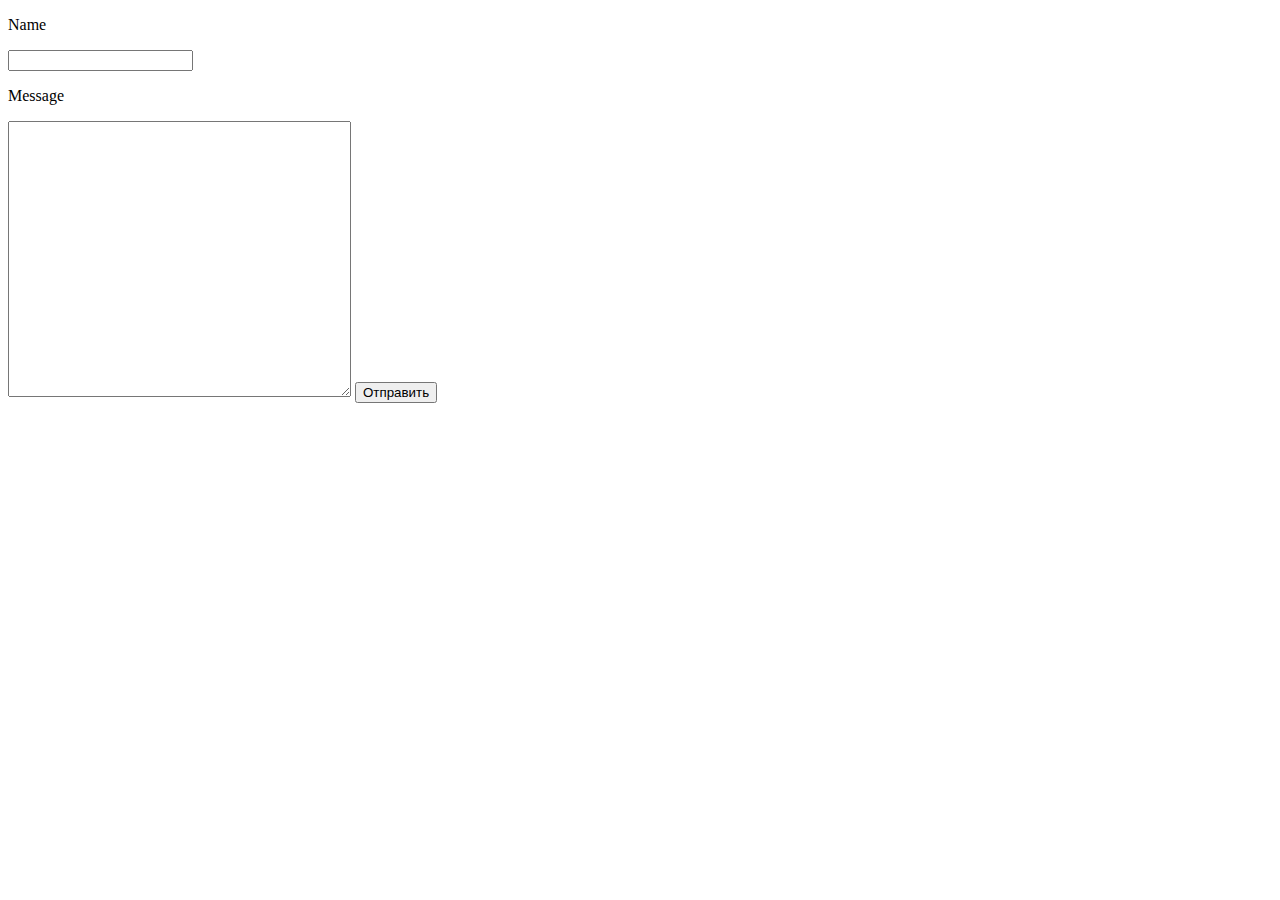
<file: index1.html>
<!DOCTYPE html>
<html lang="en">
<head>
        <meta charset="UTF-8">
        <meta http-equiv="X-UA-Compatible" content="IE=edge">
        <meta name="viewport" content="width=device-width,user=scalable=no, maximum-scale=1.0, initial-scale=1.0">
        
        <title>Document</title>

    </head>
    <body>
       <form action="addmessage.php" method="POST">
        <p>Name</p>
        <input type="text" name="name" style="display: block">
        <p>Message</p>
        <textarea name="content" cols="40" rows="18"></textarea>
        <input type="submit" value="Отправить">


    </body>
    </html>
</file>
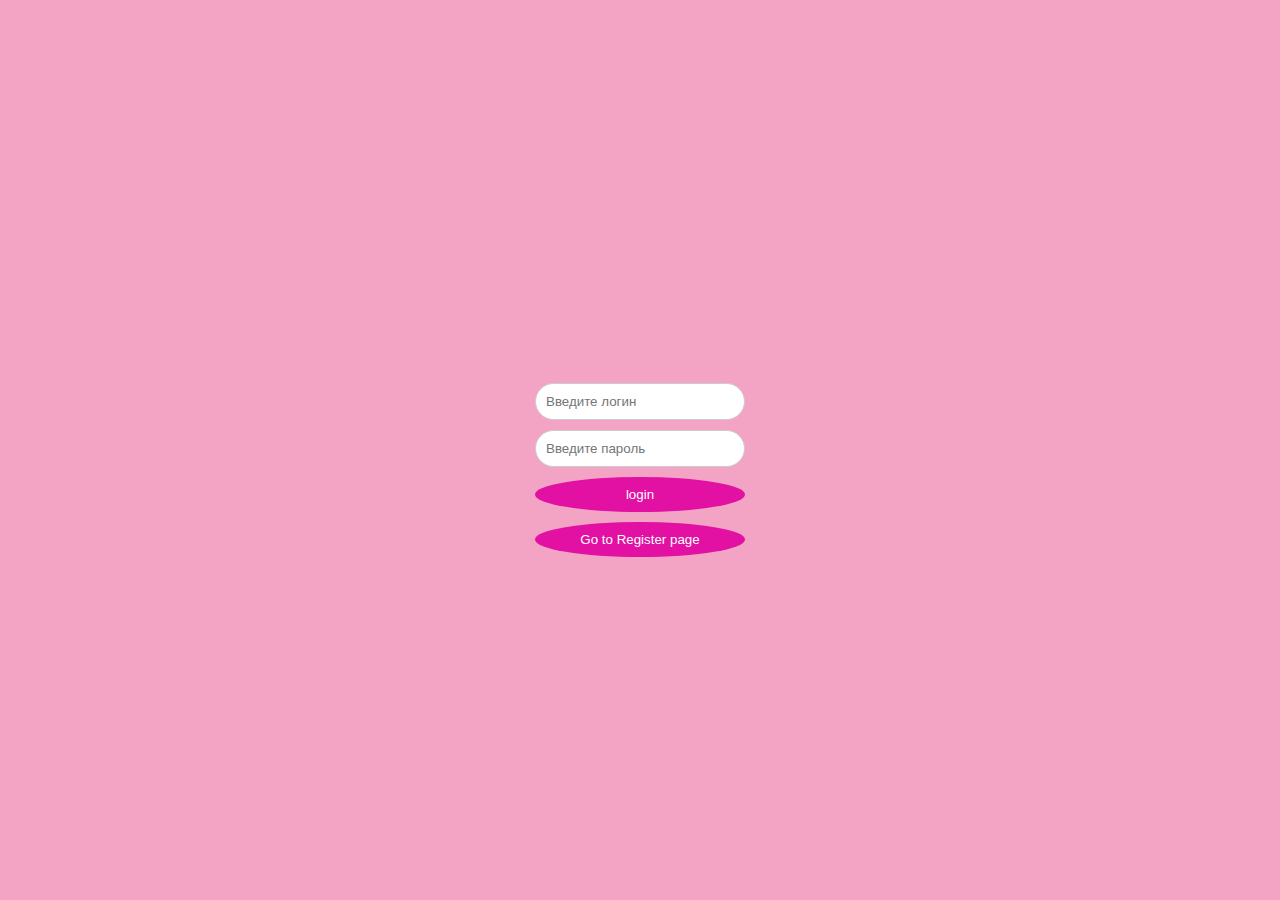
<file: Registration.html>
<!DOCTYPE html>
<html lang="en">
<head>
	<meta charset="UTF-8">
	<title>Registration </title>
<link rel="stylesheet" href="Registration.css">
	<style>
		 body{
			margin:0;
			display: flex;
			justify-content: center;
			background-color:#f196bcdc;
						
		}
		input {
			margin-bottom: 10px;
		}
		#form, #error {
			text-align: center;
			margin-top: 50px;
		}
		#form {
			display: flex;
			
			width: 210px;
  			flex-wrap: wrap;
			justify-content: center;
			align-items: center;	
		}
		#error {
			color: red;
			font-size: 15px;
			justify-content:baseline;
		}
		span {
			font-size: 20px;
		}
		div{
			display: flex;
			justify-content: center;
			align-items: center;
		} 
				
	</style>
</head>
<body>	
<div class="container">
	   <div id="form">
		<input type="text" id="Login" placeholder="Введите логин">
		<input type="password" id="Pass" placeholder="Введите пароль">
		<button onclick="login()">login</button>
		<button onclick="RegPage()">Go to Register page</button>
	</div>
</div>
<p id="error"></p>


	<script >

		 let users = []
		 let activeUser = null

		 function RegPage(){
		 	error.innerText = ' '
		 	form.remove()

		 	let div1 = document.createElement('div')
			div1.id = 'form'

			let inputName = document.createElement('input')
			inputName.type = 'text'
			inputName.id = 'Name'
			inputName.placeholder = 'Введите имя '

			let inputLogin = document.createElement('input')
			inputLogin.type = 'text'
			inputLogin.id = 'Login'
			inputLogin.placeholder= 'Введите логин'

			let inputPass1 = document.createElement('input')
			inputPass1.type = 'password'
			inputPass1.id = 'Pass1'
			inputPass1.placeholder = 'Введите пароль'

			let inputPass2 = document.createElement('input')
			inputPass2.type = 'password'
			inputPass2.id = 'Pass2'
			inputPass2.placeholder = 'Подтвердите пароль'

			let butReg = document.createElement('button')
			butReg.innerText = 'Register'
			butReg.onclick = register

			let butGoToLog = document.createElement('button')
			butGoToLog.innerText = 'Go To Login Page'
			butGoToLog.onclick = LoginPage

			div1.append(inputName)
			div1.append(inputLogin)
			div1.append(inputPass1)
			div1.append(inputPass2)
			div1.append(butReg)
			div1.append(butGoToLog)

			document.body.prepend(div1)

		 }
		 function LoginPage(){
		 	error.innerText = ''
		 	form.remove()

		 	let div1 = document.createElement('div')
			div1.id = 'form'

			let inputLogin = document.createElement('input')
			inputLogin.type = 'text'
			inputLogin.id = 'Login'
			inputLogin.placeholder= 'Введите логин'

			let inputPass = document.createElement('input')
			inputPass.type = 'password'
			inputPass.id = 'Pass'
			inputPass.placeholder= 'Введите пароль'

			let butLog = document.createElement('button')
			butLog.innerText = 'Логин'
			butLog.onclick = login

			let butGoToReg = document.createElement('button')
			butGoToReg.innerText = 'Возвращаться в регистрационную страницу'
			butGoToReg.onclick = RegPage

			div1.append(inputLogin)
			div1.append(inputPass)
			div1.append(butLog)
			div1.append(butGoToReg)

			document.body.prepend(div1)
		 }
		 function register(){
		 	if (Name.value == ''||Login.value == ''||Pass1.value == ''||Pass2.value == '') {
		 		error.innerText='Введите все данные'
		 		return
		 	}
		 	let u1 ={name: Name.value, login: Login.value, pass: Pass1.value}

	 		if (users.length!==0) {
	 			for (let i = 0; i < users.length; i++) {
		 			if (users[i].name==Name.value && users[i].login==Login.value){
		 				error.innerText='Пользователь с таким логином и паролем уже существует'
		 				users.splice(i, 1)
		 			}
		 		}
	 		}
		 	
	 		if (Pass1.value == Pass2.value) {
	 			users.push(u1)
	 		}
	 		else{
	 			error.innerText ='Пароли не совпадают'
	 		}
	 		LoginPage()
		 	console.log(users)
		 }
		 function login(){
		 	if (Login.value == ''||Pass.value == '') {
		 		error.innerText='Введите все данные'
		 		return
		 	}
		 	for (let i = 0; i < users.length; i++) {
		 		if (users[i].login==Login.value && users[i].pass==Pass.value){
		 			activeUser=users[i]
		 			// ProfilePage()
					 document.location.href="http://127.0.0.1:5500/index.html"

				}
				else{
					error.innerText='Не правильный логин или пароль'
				}
	 		}
		}
		function ProfilePage(){
			form.remove()

			let div1 = document.createElement('div')
			div1.id = 'form'

			let dobro = document.createElement('p')
			dobro.innerText='Добро пожаловать:'+activeUser.login

			let logout = document.createElement('button')
			logout.innerText = 'Выйти'
			logout.onclick = Logout

			div1.append(dobro)
			div1.append(logout)

			document.body.prepend(div1)

		}
		function Logout(){
			activeUser=null
			LoginPage()
		}

	</script>
 </body>
</html>
</file>
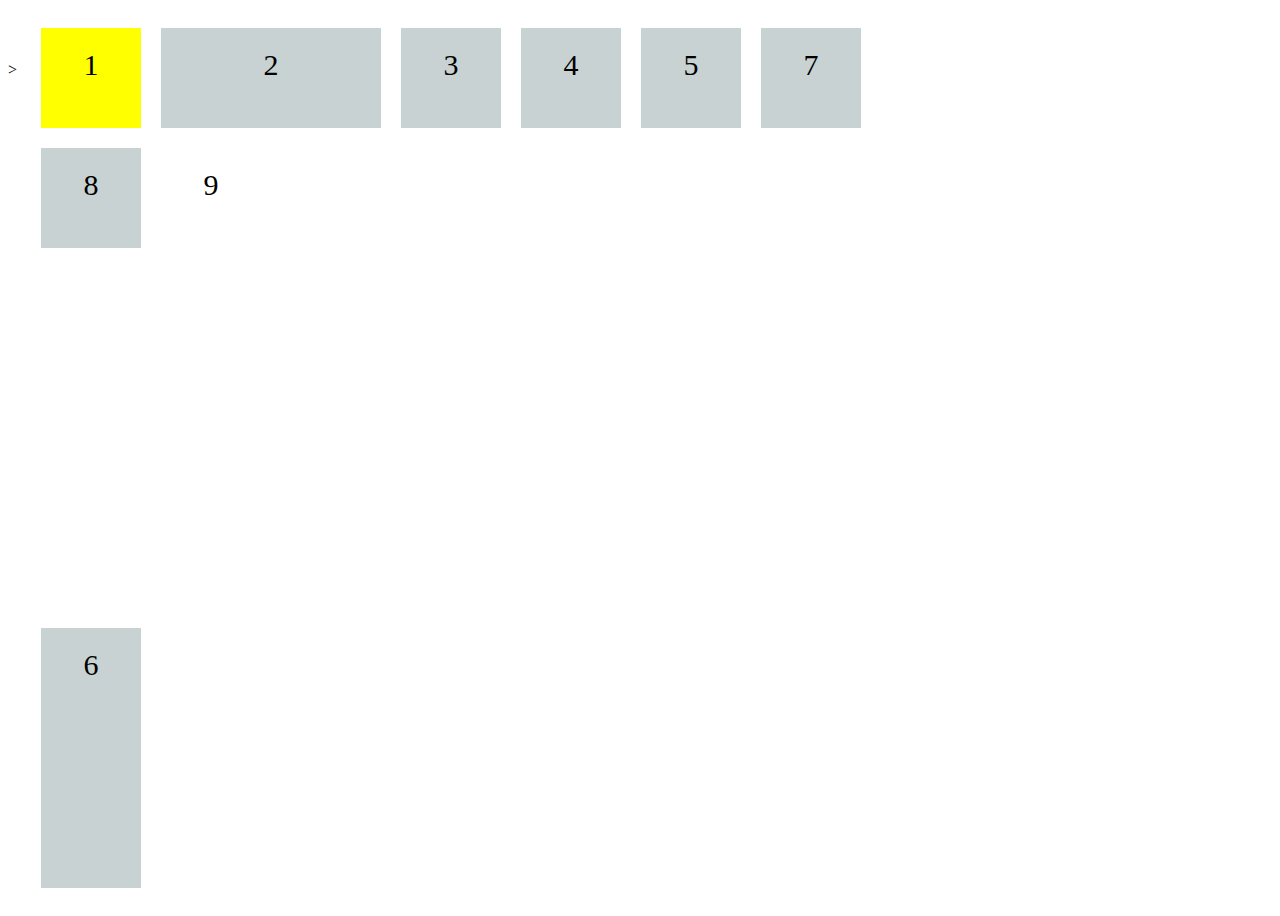
<file: task.html>
<!DOCTYPE html>
<html>
    <head>
        <title>task</title>>
        <link rel="stylesheet" href="tap1.css">
    </head>
    <body>
        <div class="grid-conteiner">
            <div class="item1">1</div>
            <div class="item2">2</div>
            <div class="item3">3</div>
            <div class="item4">4</div>
            <div class="item5">5</div>
            <div class="item6">6</div>
            <div class="item7">7</div>
            <div class="item8">8</div>
            <div class="item9">9</div>
            </div>
    </body>
</html>
</file>
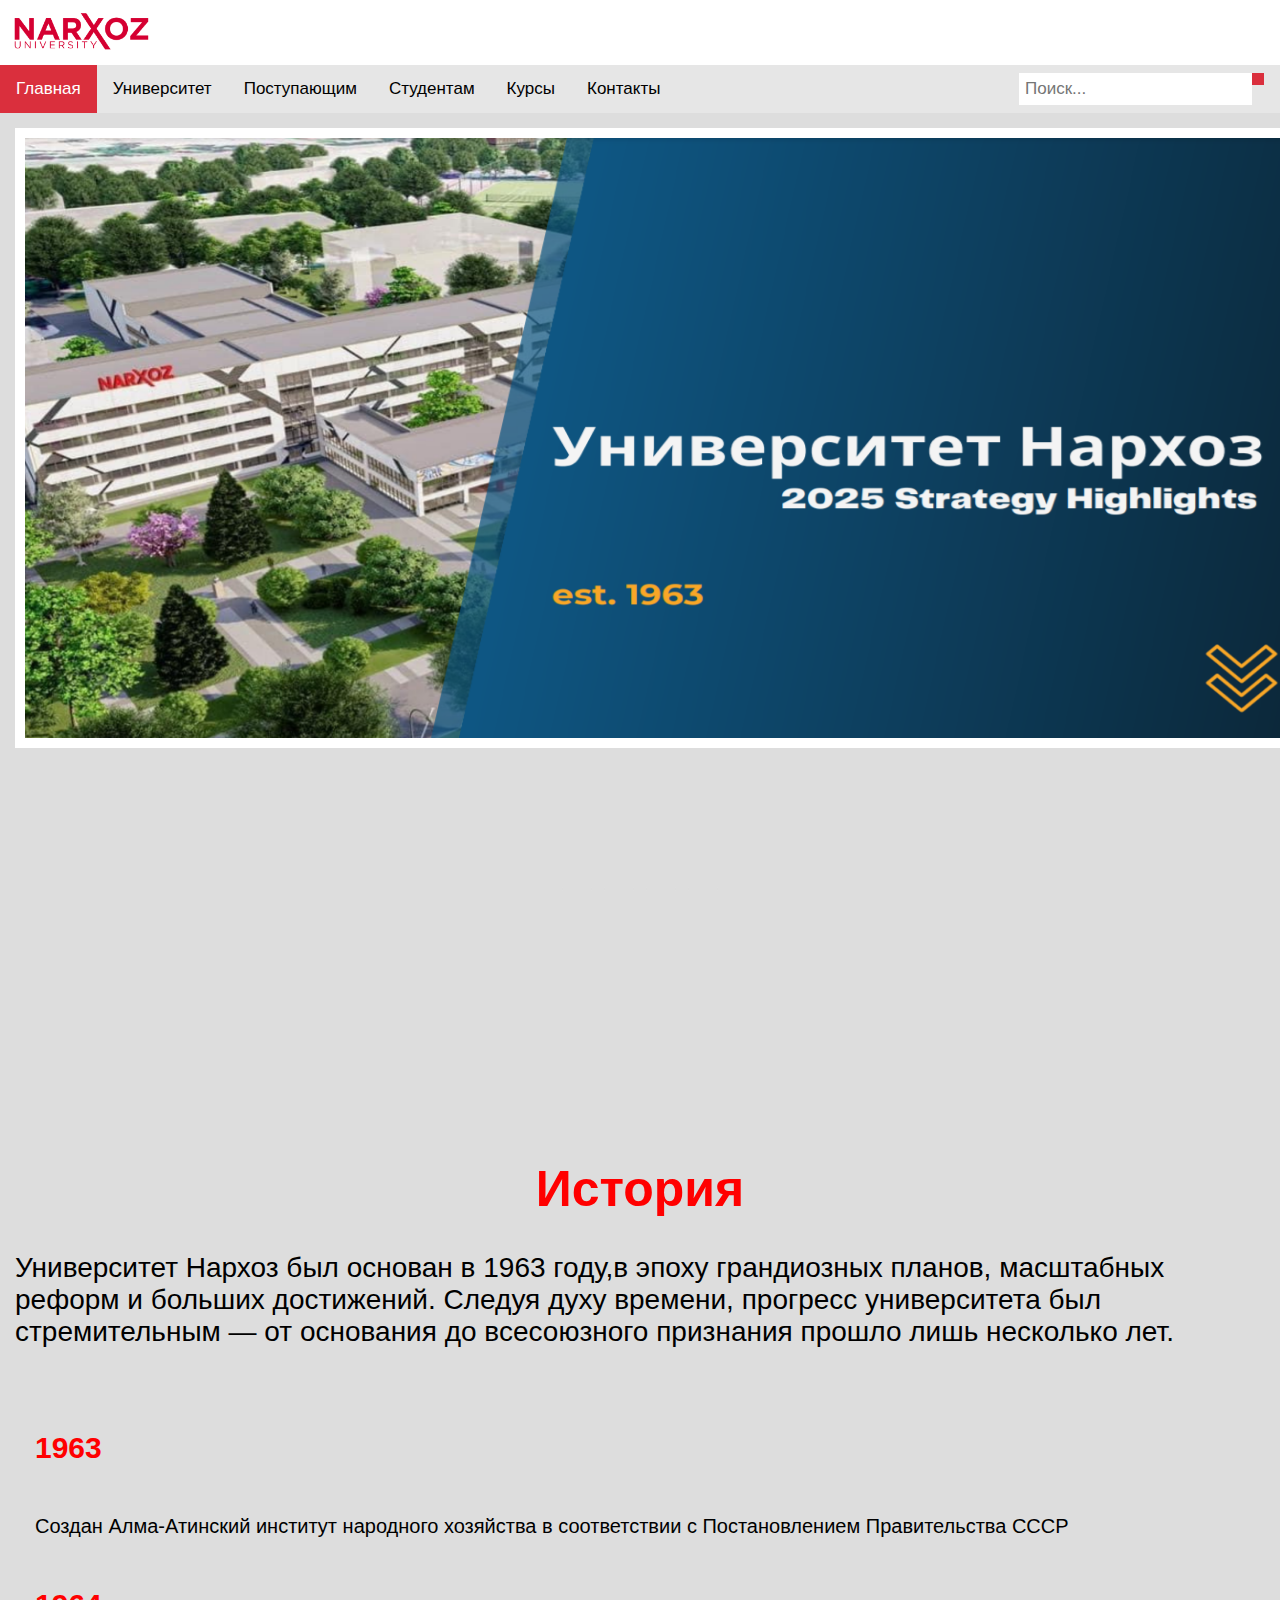
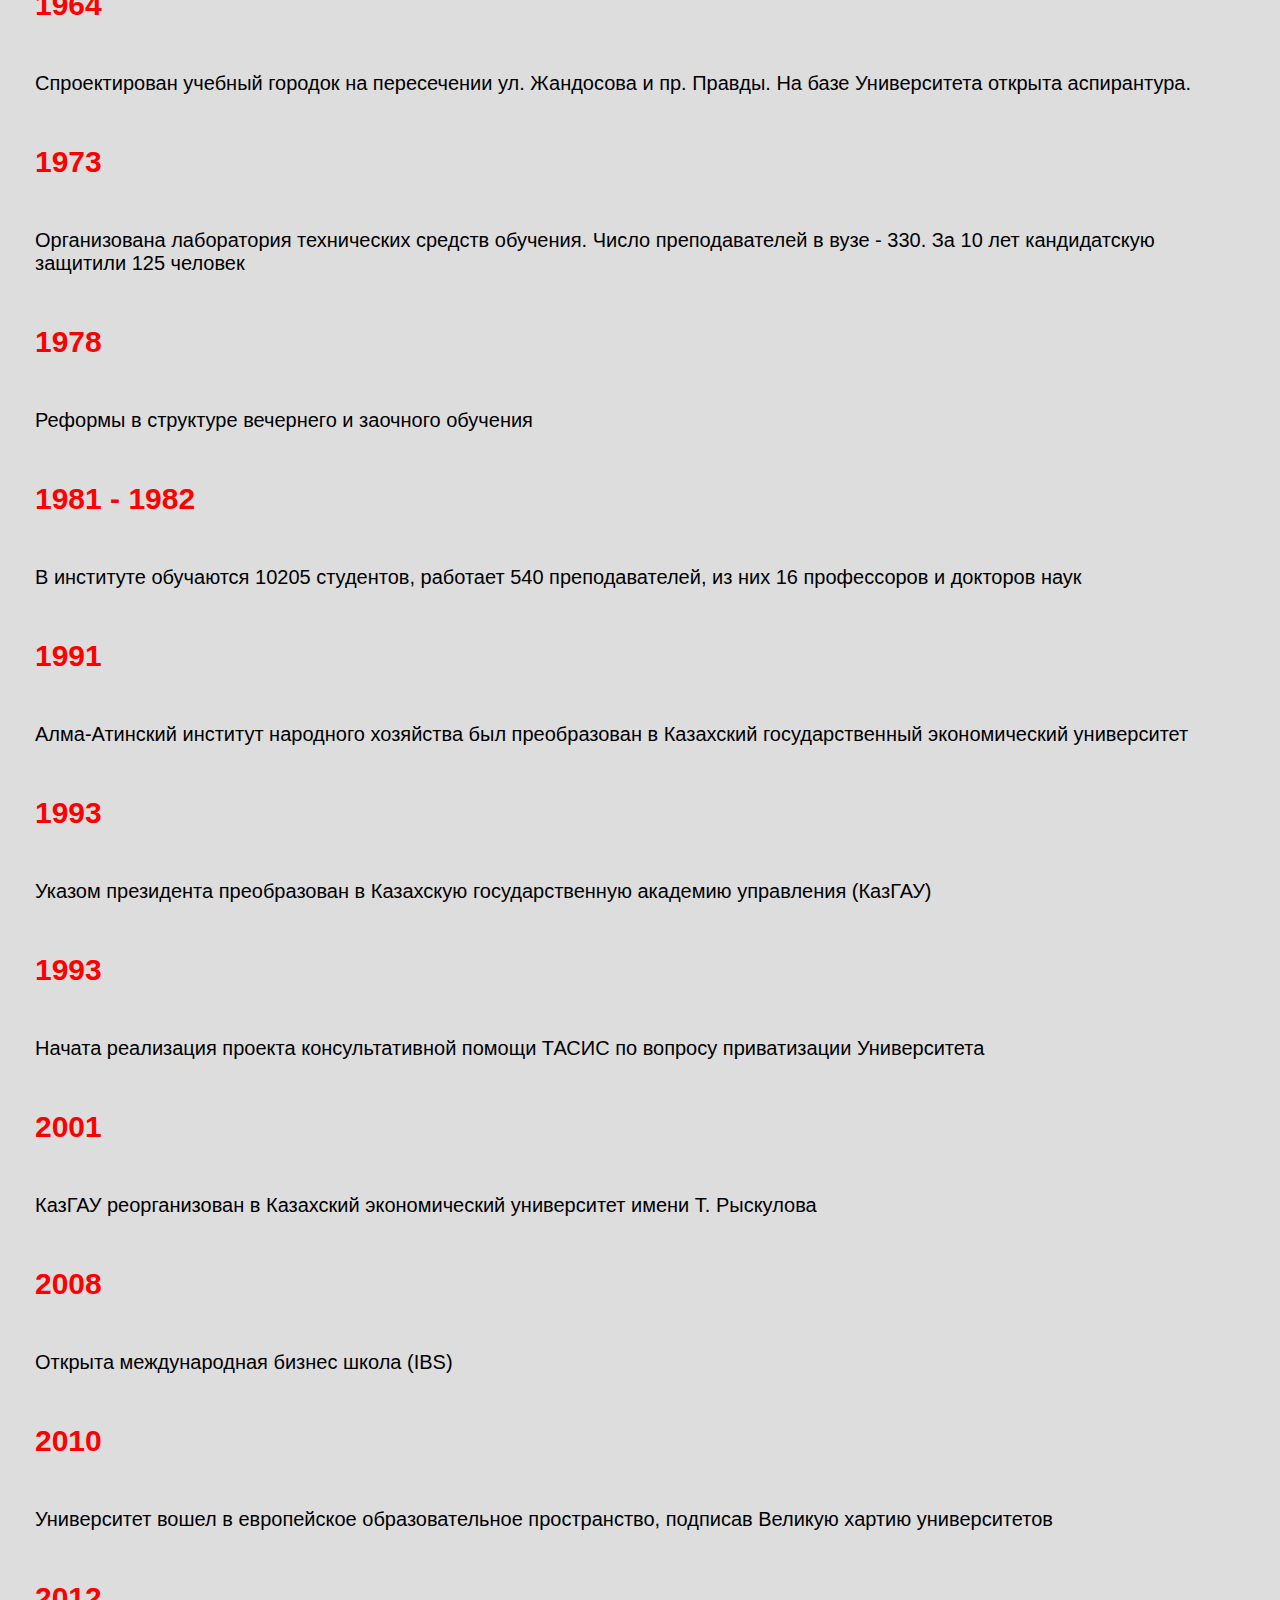
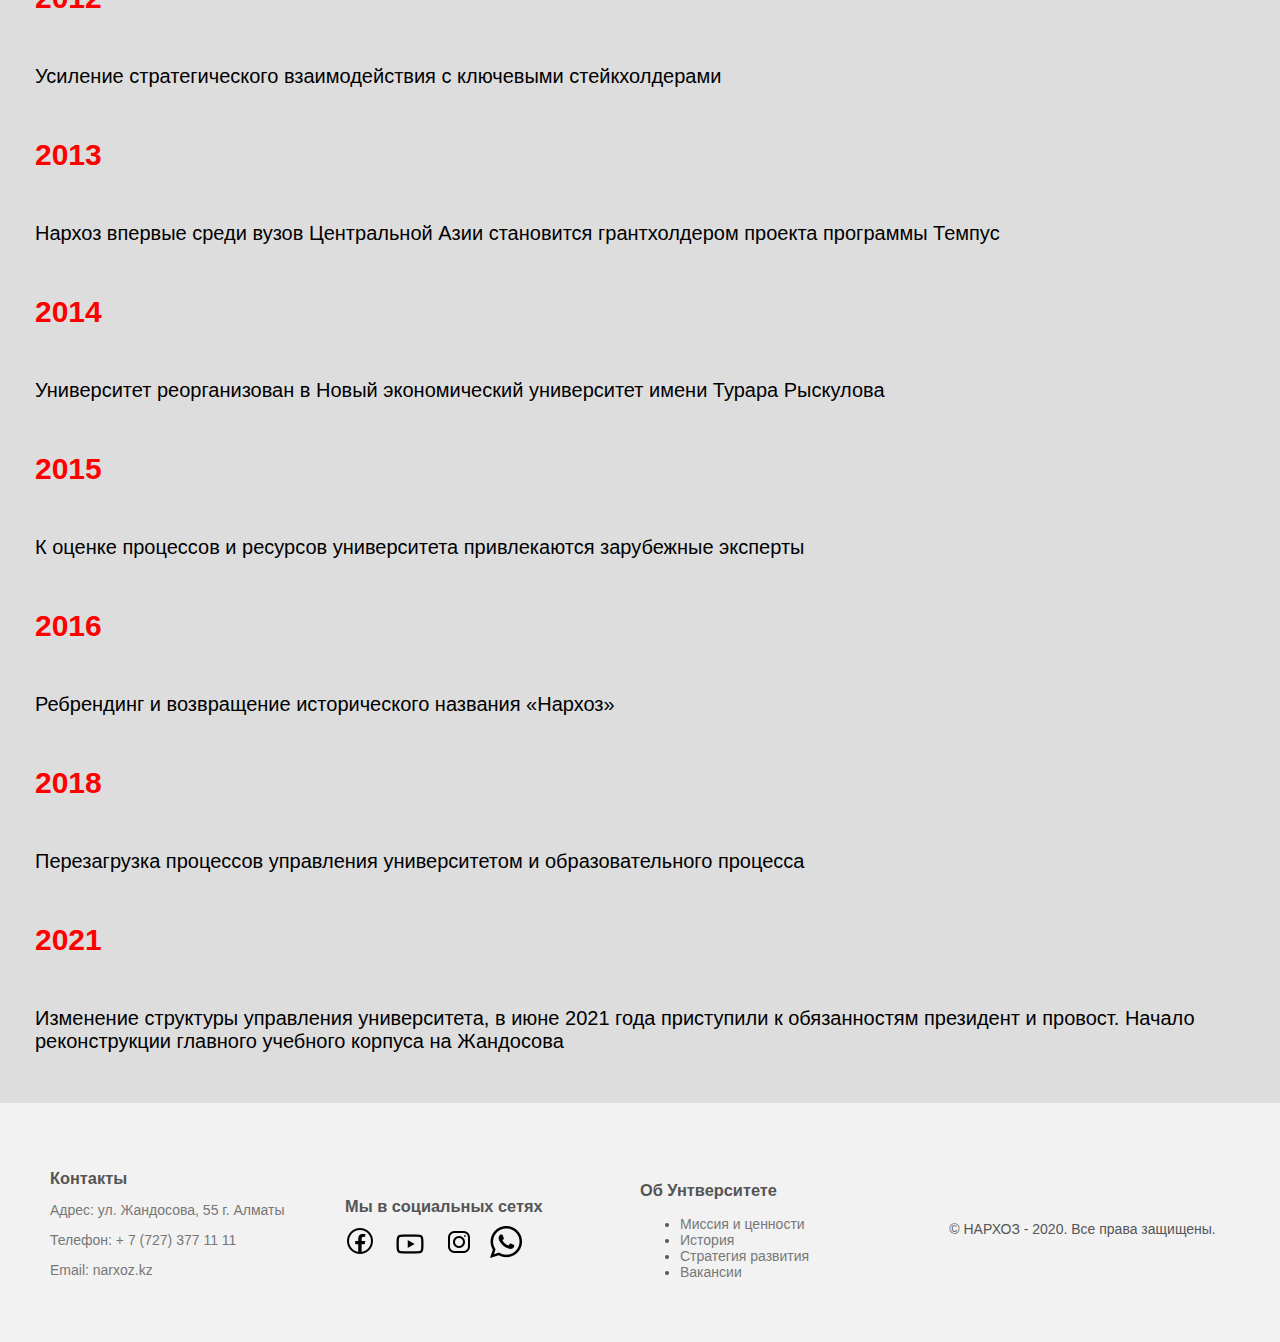
<file: University1/University1.html>
<!DOCTYPE html>
<html lang="en">
<head>
    <meta charset="UTF-8">
    <meta http-equiv="X-UA-Compatible" content="IE=edge">
    <meta name="viewport" content="width=device-width, initial-scale=1.0">
    <title>Об в университете</title>
    <link rel="stylesheet" href="University1.css">
    <link rel="shortcut icon" href="/PNG/Narxoz3x4.jpg" type="image/x-icon">
</head>
<body>

    <nav>  
        <div class="nav-left">  
        <img src="/PNG/narxoz.png" class="logo">  
         </div>  
       </nav> 

     <!--ПОИСК -->
     <nav> 

        <a class="active" href="http://127.0.0.1:5500/index.html#">Главная</a>
         
      <ul>
        <li class="dropdown">
          <a href="#" class="dropbtn">Университет</a>
          <div class="dropdown-content">
            <a href="http://127.0.0.1:5500/University1/University1.html">Об
              в университете</a><br>
            <a href="http://127.0.0.1:5500/University1/University2/University2.html">Управление</a><br>
            <a href="#">Рейтинги</a>
       </li>
      
         <!-- -->
         <a href="#">Поступающим</a>
         <a href="#">Студентам</a>
         <a href="#">Курсы</a>
        <a href="#">Контакты</a>
          <div class="search-container">
         <form action="action.php">
            <input type="text" placeholder="Поиск..." name="search">
            <button type="submit"><i class="fa fa-search"></i></button>
        </form>
        </div>
      </div>
      </ul>
        </nav>   


          <!-- img-->
      <div cLass="slider middle">

        <div class="slides">
   
           <input type="radio" name="r" id="r1" checked>
           <input type="radio" name="r" id="r2">
           <input type="radio" name="r" id="r3">
           <input type="radio" name="r" id="r4">
   
           <div class="slide s1"><img src="/PNG/Narxozkz1.png" alt=""></div>
           <div class="slide"><img src="/PNG/Narxozkz2.png" alt=""></div>
           <div class="slide"><img src="/PNG/Narxozkz3.png" alt=""></div>
           <div class="slide"><img src="/PNG/Narxozkz4.png" alt=""></div>
        </div>
   
        <div class="navigation">
           <label for="r1" class="bar"></label>
           <label for="r2" class="bar"></label>
           <label for="r3" class="bar"></label>
           <label for="r4" class="bar"></label>
        </div>
    </div>

                 <!--   История   -->

        
        
      <div class="container1">  
       <div class="left-side"><iframe width="560" height="315" src="https://www.youtube.com/embed/njYucL_S8aA" title="YouTube video player" frameborder="0" allow="accelerometer; autoplay; clipboard-write; encrypted-media; gyroscope; picture-in-picture; web-share" allowfullscreen></iframe>  
       </div>  
       <div class="right-side">  
        <center><h1>История</h1></center>  
        <p class="paragraph">Университет Нархоз был основан в 1963 году,в эпоху грандиозных планов, масштабных реформ и больших достижений. Следуя духу времени, прогресс университета был стремительным — от основания до всесоюзного признания прошло лишь несколько лет.</p>  
       </div>  
       
        
      <div class="content">  
         
      <p class="years"><b>1963</b></p>  
      <p class="text">Создан Алма-Атинский институт народного хозяйства  
      в соответствии с Постановлением Правительства СССР</p>  
      <p class="years"><b>1964</b></p>  
      <p class="text">Спроектирован учебный городок на пересечении ул. Жандосова  
      и пр. Правды. На базе Университета открыта аспирантура.</p>  
      <p class="years"><b>1973</b></p>  
      <p class="text">Организована лаборатория технических средств обучения.  
      Число преподавателей в вузе - 330. За 10 лет кандидатскую  
      защитили 125 человек</p>  
      <p class="years"><b>1978</b></p>  
      <p class="text">Реформы в структуре вечернего и заочного обучения</p>  
      <p class="years"><b>1981 - 1982</b></p>  
      <p class="text">В институте обучаются 10205 студентов, работает  
      540 преподавателей, из них 16 профессоров и докторов наук</p>  
      <p class="years"><b>1991</b></p>  
      <p class="text">Алма-Атинский институт народного хозяйства был преобразован  
      в Казахский государственный экономический университет</p>  
      <p class="years"><b>1993</b></p>  
      <p class="text">Указом президента преобразован в  
      Казахскую государственную академию управления (КазГАУ)</p>  
      <p class="years"><b>1993</b></p>  
      <p class="text">Начата реализация проекта консультативной  
      помощи ТАСИС по вопросу приватизации Университета</p>  
      <p class="years"><b>2001</b></p>  
      <p class="text">КазГАУ реорганизован в Казахский экономический  
      университет имени Т. Рыскулова</p>  
      <p class="years"><b>2008</b></p>  
      <p class="text">Открыта международная бизнес школа (IBS)</p>  
      <p class="years"><b>2010</b></p>  
      <p class="text">Университет вошел в европейское образовательное  
      пространство, подписав Великую хартию университетов</p>  
      <p class="years"><b>2012</b></p>  
      <p class="text">Усиление стратегического взаимодействия  
      с ключевыми стейкхолдерами</p>  
      <p class="years"><b>2013</b></p>  
      <p class="text">Нархоз впервые среди вузов Центральной Азии становится  
      грантхолдером проекта программы Темпус</p>  
      <p class="years"><b>2014</b></p>  
      <p class="text">Университет реорганизован в Новый экономический  
      университет имени Турара Рыскулова</p>  
      <p class="years"><b>2015</b></p>  
      <p class="text">К оценке процессов и ресурсов университета  
      привлекаются зарубежные эксперты</p>  
      <p class="years"><b>2016</b></p>  
      <p class="text">Ребрендинг и возвращение исторического названия «Нархоз»</p>  
      <p class="years"><b>2018</b></p>  
      <p class="text">Перезагрузка процессов управления университетом  
      и образовательного процесса</p>  
      <p class="years"><b>2021</b></p>  
      <p class="text">Изменение структуры управления университета, в июне 2021 года  
      приступили к обязанностям президент и провост.  
      Начало реконструкции главного учебного корпуса на Жандосова</p>  
      </div>  

          
      
   <!--footer-->
   <footer>
    <div class="footer-info">
      <h3>Контакты</h3>
      <p>Адрес: ул. Жандосова, 55 г. Алматы</p>
      <p>Телефон: + 7 (727) 377 11 11</p>
      <p>Email: narxoz.kz</p>
    </div>
    
    <div class="footer-social">
      <h3>Мы в социальных сетях</h3>
      <ul>
        <li> <a href="https://www.facebook.com/narxozkz"><img src="/PNG/facebook.png"></a></li>
        <li> <a href="https://www.youtube.com/channel/UCcR2IfrIG53yxZZbWoYirHQ"><img src="/PNG/Youtube (2).png" ></a></li>
        <li> <a href="https://www.instagram.com/narxozkz/"><img src="/PNG/instagram.png"></a></li>
        <li> <a href="https://api.whatsapp.com/send?phone=77773478899&text=расскажите%20про%20ваши%20программы,%20пишу%20с%20сайта%20narxoz.kz"><img src="/PNG/whatsapp.png"> </a></li> 
      </ul>
    </div>
    
    <div class="footer-links">
      <h3>Об Унтверситете</h3>
      <ul>
        <li><a href="#">Миссия и ценности</a></li><br>
        <li><a href="#">История</a></li><br>
        <li><a href="#">Стратегия развития</a></li><br>
        <li><a href="#">Вакансии</a></li>
      </ul>
    </div>
    
    <div class="footer-copy">
      <p>&copy;  НАРХОЗ - 2020. Все права защищены.</p>
    </div>
  </footer>
  <!---->

    
</body>
</html>
</file>
<file: Registration.css>
.container {
    position: absolute;
    display: flex;
    justify-content: center;
    align-items: center;
    height: 100vh;
  }
  
  #form {
    /* background-color: #f2f2f2; */
    padding: 20px;
    border-radius: 5px;
    width: 300px;
  }
  
  #form input {
    width: 100%;
    padding: 10px;
    margin-bottom: 10px;
    border: 1px solid #ccc;
    border-radius: 20px;
  }
  
  #form button {
    width: 100%;
    padding: 10px;
    background-color: #e210a3;
    color: rgb(255, 255, 255);
    border: none;
    border-radius: 3px;
    cursor: pointer;
    margin-bottom: 10px;
    justify-content: center;
    border-radius: 50%;
  }
  
  #form button:hover {
    border-bottom: 4px solid rgb(255, 255, 255);
  transition: 0.3s all;
  }
  
  #error {
    color: rgb(209, 25, 50);
  }
</file>
<file: tap1.css>
.grid-conteiner {
    display:inline-grid;
    grid-template-columns: 100px 100px 100px 100px 100px 100px 100px ;
    grid-template-rows: 100px 100px 100px 100px 100px 100px;
    grid-gap: 20px;
    padding: 20px;
  }
  .grid-conteiner > div {
    text-align: center;
    padding: 20px 0;
    font-size: 30px;
  }
.item1 {
    background-color: yellow;
  }
  .item2 {
    grid-column: 2 /4;
        background-color: #C8D2D2;
    }
    .item3 {
        background-color: #C8D2D2;
        grid-column: 4/5;
      }
      .item4 {
        background-color: #C8D2D2;
      }
      .item5 {
        background-color: #C8D2D2;
      }
      .item6 {
        
        grid-row: 6/ span 9;
        background-color: #C8D2D2;
    }        
    .item7 {
        background-color: #C8D2D2;
      }   
      .item8 {
        background-color: #C8D2D2;
      }
</file>
<file: University1/University1.css>
/* ПОИСК: */

body {
    margin: 0;
    font-family: Arial, Helvetica, sans-serif;
  }
  
  nav {
    overflow: hidden;
    background-color: #e6e6e6;
  }
   nav ul{
    margin: auto;
   }
  
  nav a {
    float: left;
    display: block;
    color: black;
    text-align: center;
    padding: 14px 16px;
    text-decoration: none;
    font-size: 17px;
  }
  
  nav a:hover {
    background-color: #db1c2c;
  }
  
  nav a.active {
    background-color: #da2f3d;
    color: white;
  }
  
  nav .search-container {
    float: right;
  }
  
  nav input[type=text] {
    padding: 6px;
    margin-top: 8px;
    font-size: 17px;
    border: none;
  }
  
  nav .search-container button {
    float: right;
    padding: 6px;
    margin-top: 8px;
    margin-right: 16px;
    background: #da2f3d;
    font-size: 17px;
    border: none;
    cursor: pointer;
  }
  
  nav .search-container button:hover {
    background: #bdbdbd;
  }
  
  @media screen and (max-width: 600px) {
    nav .search-container {
      float: none;
    }
    nav a, nav input[type=text], nav .search-container button {
      float: none;
      display: block;
      text-align: left;
      width: 100%;
      margin: 0;
      padding: 14px;
    }
    nav input[type=text] {
    border: 1px solid #b60e16;  
    }
  }
   /*---ПОИСК.2----*/
  li {
    float:left;
  } 
  
  li a, .dropbtn {
    display: inline-block;
    text-align: center;
   
    text-decoration: none;
  }
  
  li a:hover, .dropdown:hover .dropbtn {
    background-color: #da2f3d;
  }
  
  li.dropdown {
    display: inline-block;
  }
  
  .dropdown-content {
    display: none;
    position: absolute;
    background-color: #ffffff;
    box-shadow: 0px 13px 18px 0px rgba(44, 32, 32, 0.397);
    z-index: 100;
  } 
  
  .dropdown-content a {
    color: rgba(17, 15, 15, 0.932);
    padding: 6px 6px;
    text-decoration: none;
    display: block;
    text-align:end;
  }
  
  .dropdown-content a:hover {background-color: #f1f1f1}
  
  .dropdown:hover .dropdown-content {
    display: block;
  }
  

/*   История*/
                                                                /*-------*/
body{ background-color: white; 
 margin: 0; font-family: 'Roboto', sans-serif;
}.nav{
 display: flex; align-items: center;
 justify-content: space-between; background: white;
 padding: 5px 5%;}
.banner{ height: 20px;
 display: flex; background-color: red;
} 
.nav-left{ display: flex;
 align-items: center; background: white;
}.logo{
 width: 160px; margin-right: 45px;
}.photo{
 background-size: cover; width: 100%;
 height: 100vh; background-position: center;
}.container{
 padding: 25px 25px; display: flex;
 flex-direction: row; height: 100%;
}.left-side{
 flex: 1; padding: 15px 15px;
 margin: 0;}
.right-side{ flex: 1;
 padding: 15px 15px; margin: 0px;
}h1{
 font-size: 50px; color: red;
}.paragraph{
 font-size: 28px;}
.content{ margin: 25px 25px;
}

.years{ font-size: 30px;
 padding: 10px; color: red;
}
.text{font-size: 20px;
padding: 10px;}

   /* img*/

body{
    background-color:#ddd ;
}

.slider{
  margin: 15px;
    display: block;
    width:1300px;
    height:600px;
    overflow:hidden;
    border:10px solid #fff;
}

.navigation{
    position:absolute;
    bottom:1px;
    left:50%;
    transform:translateX(-50%);
    display:flex;
}

.bar{
    height:8px;
    width:30px;
    margin:6px;
    cursor: pointer;
    background-color: #ddd;
    opacity: .7;
    border-radius:10px;
    transition: all .4s ease;
}

.bar:hover{
    opacity:1;
    transform:scale(1.1);
}

input[name="r"] {
    position:absolute;
    visibility:hidden;
}

.slides{
    width:400%;
    height:100%;
    display:flex;
}

.slide{
    width:25%;
    transition: all .6s ease;
}

.slide img{
    width:100%;
    height:100%;
}

#r1:checked ~ .s1{
    margin-left:0;
}

#r2:checked ~ .s1{
    margin-left:-25%; ;
}

#r3:checked ~ .s1{
    margin-left:-50%; ;
}

#r4:checked ~ .s1{
    margin-left: -75%;
}

    /* FOOTER*/
                                                   /*footer*/
footer {
    background-color: #f2f2f2;
    padding: 50px;
    margin-top: 40px;
    display: flex;
    flex-wrap: wrap;
    justify-content: space-between;
    align-items: center;
    font-family: Arial, sans-serif;
    font-size: 14px;
    color: #555;
  }
  
  .footer-info, .footer-social, .footer-links, .footer-copy {
    flex: 1 1 25%;
  }
  
  .footer-info h3, .footer-social h3, .footer-links ul, .footer-copy p {
    margin-bottom: 10px;
  }
  
  .footer-info p, .footer-links a {
    color: #777;
  }
  .footer-links ul li{
    display: inline-flexbox;
  }
  
  .footer-social ul {
    list-style: none;
    margin: 0;
    padding: 0;
    display: flex;
  }
  
  .footer-social li {
    margin-right: 15px;
  }
  
  .footer-copy {
    text-align: center;
    margin-top: 10px;
  }
</file>
